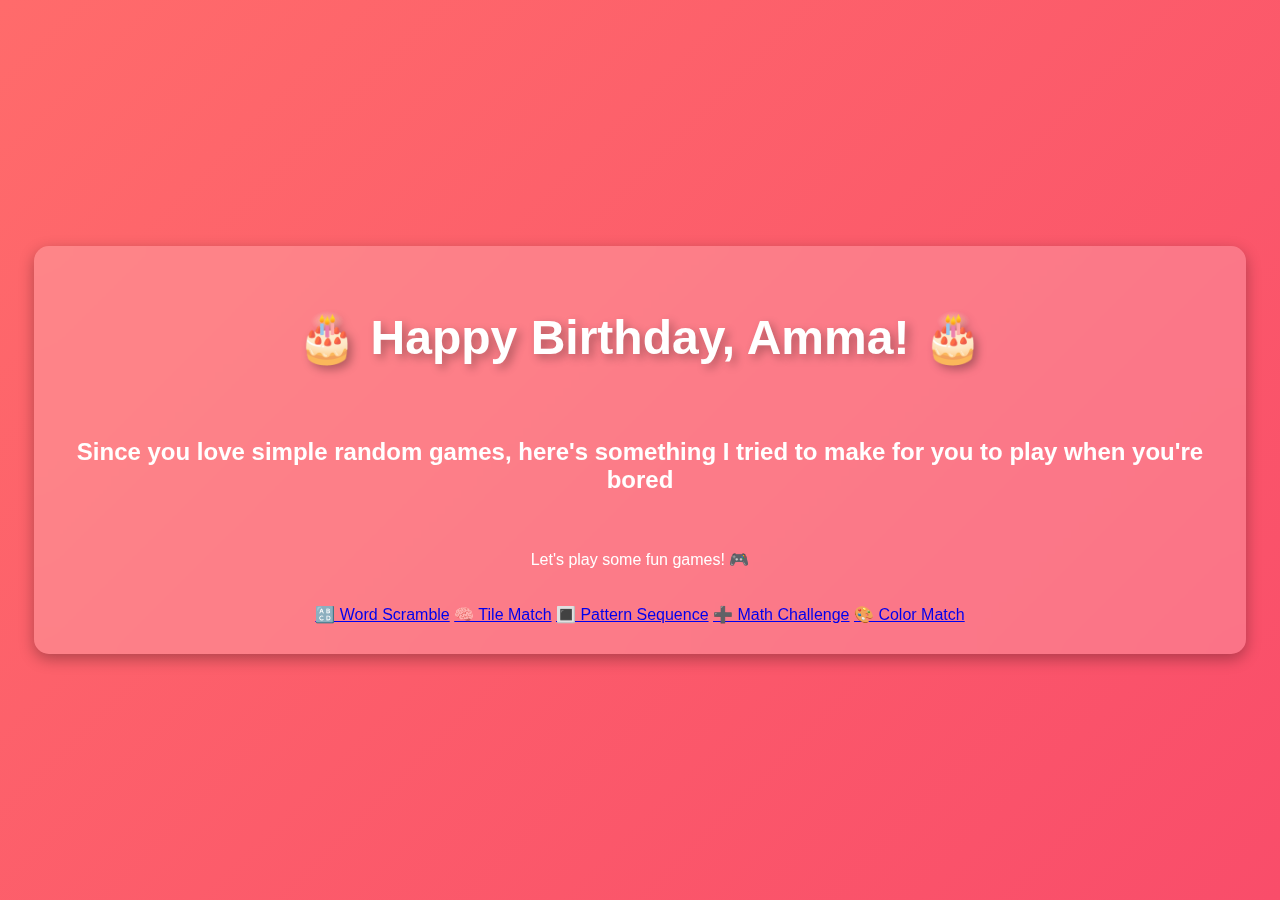
<file: index.html>
<!DOCTYPE html>
<html lang="en">
<head>
    <meta charset="UTF-8">
    <meta name="viewport" content="width=device-width, initial-scale=1.0">
    <title>Happy Birthday! 🎉</title>
    <link rel="stylesheet" href="styles/main.css">
</head>
<body>
    <div class="container">
        <h1>🎂 Happy Birthday, Amma! 🎂</h1>
        <h2>Since you love simple random games, here's something I tried to make for you to play when you're bored </h2>
        <p>Let's play some fun games! 🎮</p>
        <div class="games-list">
            <a href="games/word-scramble.html" class="game-btn">🔠 Word Scramble</a>
            <a href="games/tile-match.html" class="game-btn">🧠 Tile Match</a>
            <a href="games/pattern-sequence.html" class="game-btn">🔳 Pattern Sequence</a>
            <a href="games/math-challenge.html" class="game-btn">➕ Math Challenge</a>
            <a href="games/color-match.html" class="game-btn">🎨 Color Match</a>
        </div>
    </div>
</body>
</html>
</file>
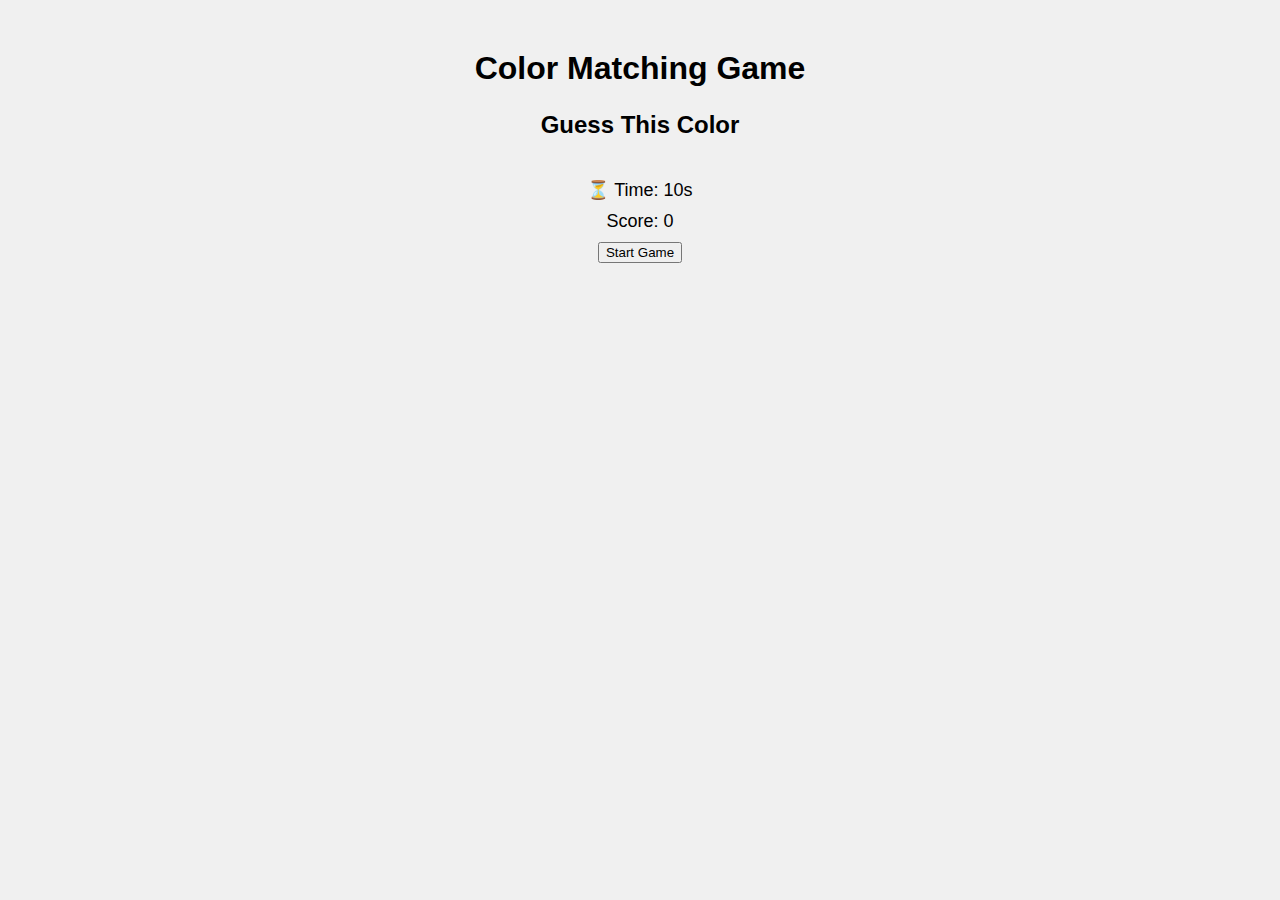
<file: games/color-match.html>
<!DOCTYPE html>
<html lang="en">
<head>
    <meta charset="UTF-8">
    <meta name="viewport" content="width=device-width, initial-scale=1.0">
    <title>Color Match Challenge</title>
    <link rel="stylesheet" href="../styles/color-match.css"> <!-- External CSS -->
</head>
<body>
    <div class="game-container">
        <h1>Color Matching Game</h1>
        <p id="color-name">Guess This Color</p>
        <div id="color-options"></div>
        <p id="timer">⏳ Time: 10s</p>
        <p id="score">Score: 0</p>
        <button id="start-btn">Start Game</button>
    </div>

    <script src="../scripts/color-match.js"></script> <!-- External JavaScript -->
</body>
</html>
</file>
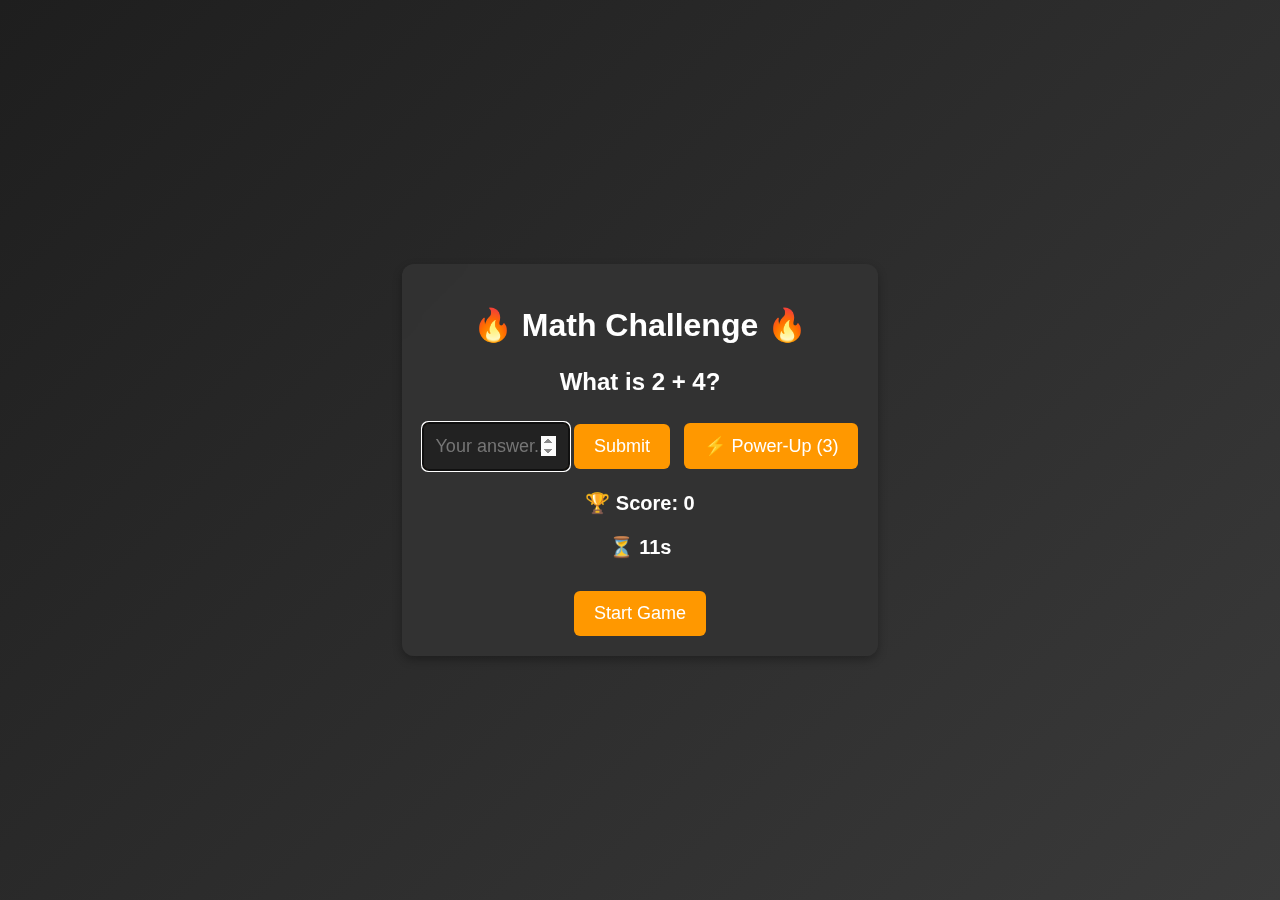
<file: games/math-challenge.html>
<!DOCTYPE html>
<html lang="en">
<head>
    <meta charset="UTF-8">
    <meta name="viewport" content="width=device-width, initial-scale=1.0">
    <title>Math Challenge Game</title>
    <link rel="stylesheet" href="../styles/math-challenge.css"> <!-- Link to external CSS file -->
</head>
<body>
    <div id="game-container">
        <h1>🔥 Math Challenge 🔥</h1>
        <p id="question">Press Start to Begin!</p>
        <input type="number" id="answer" placeholder="Your answer...">
        <button id="submit">Submit</button>
        <button id="power-ups">⚡ Power-Up (3)</button>
        <p id="message"></p>
        <p id="score">🏆 Score: 0</p>
        <p id="timer">⏳ Time: 10s</p>
        <button id="start">Start Game</button>
    </div>

    <script src="../scripts/math-challenge.js"></script> <!-- Link to external JavaScript file -->
</body>
</html>
</file>
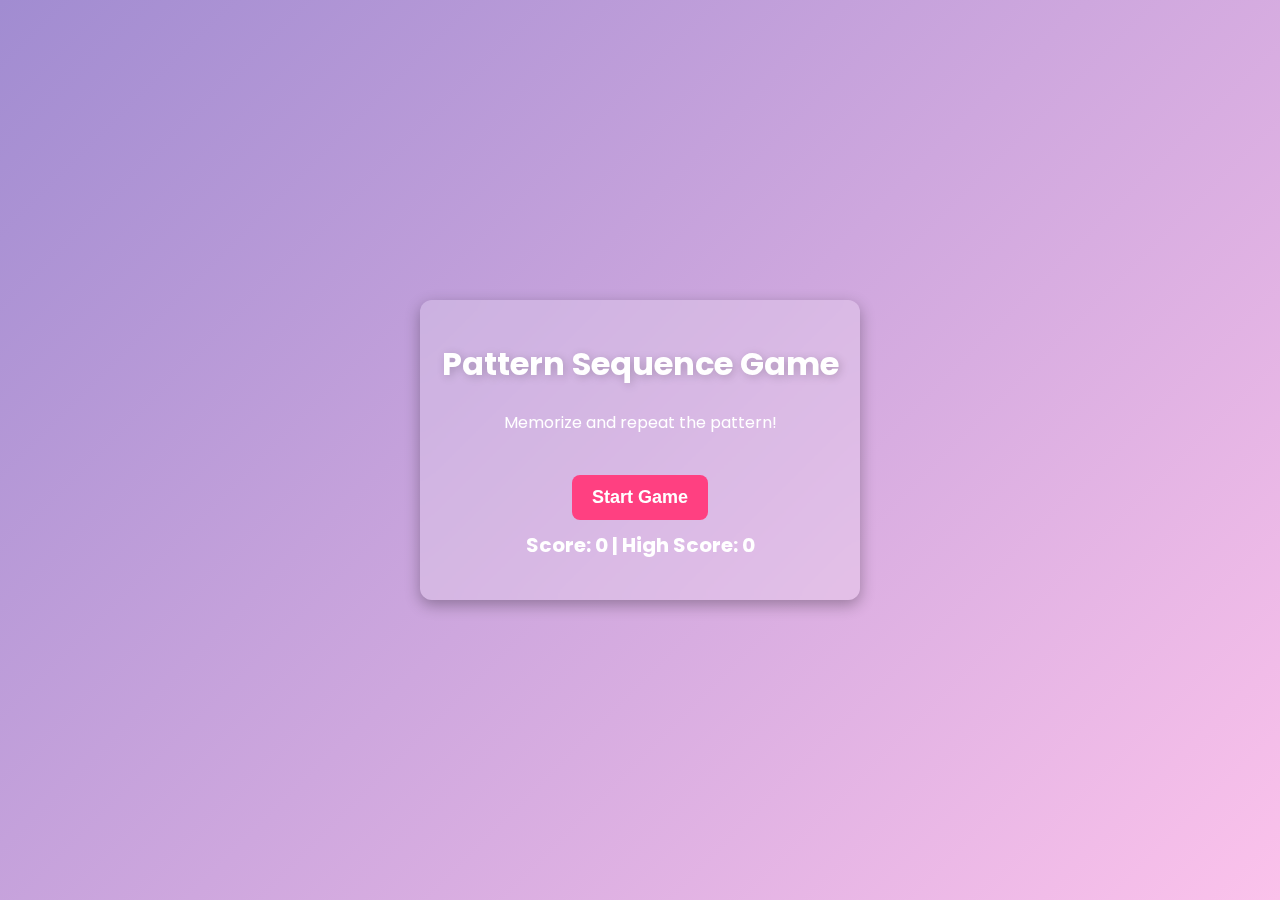
<file: games/pattern-sequence.html>
<!DOCTYPE html>
<html lang="en">
<head>
    <meta charset="UTF-8">
    <meta name="viewport" content="width=device-width, initial-scale=1.0">
    <title>Pattern Sequence game</title>
    <link rel="stylesheet" href="../styles/pattern-sequence.css">
    <script src="../scripts/pattern-sequence.js" defer></script>


</head>
<body>
    <div class="game-container">
        <h1>Pattern Sequence Game</h1>
        <p>Memorize and repeat the pattern!</p>
        <div id="pattern-container" class="pattern-board"></div>
        <p id="message"></p>
        <button id="start">Start Game</button>

        
</body>
</html>
</file>
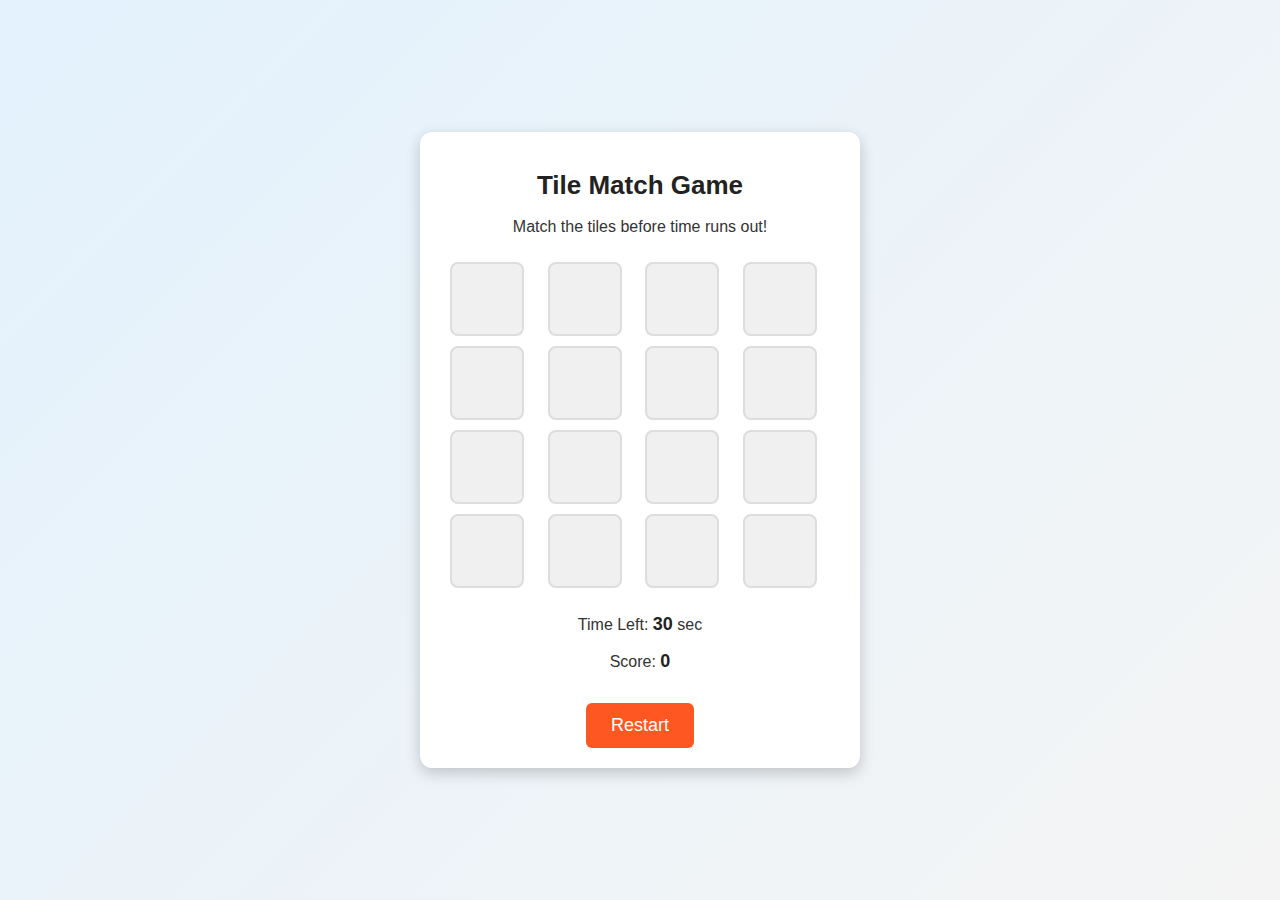
<file: games/tile-match.html>
<!DOCTYPE html>
<html lang="en">
<head>
    <meta charset="UTF-8">
    <meta name="viewport" content="width=device-width, initial-scale=1.0">
    <title>Tile Match Game</title>
    <link rel="stylesheet" href="../styles/tile-match.css">
<script src="../scripts/tile-match.js" defer></script>

    
</head>
<body>
    <div class="game-container">
        <h1>Tile Match Game</h1>
        <p>Match the tiles before time runs out!</p>
        <div id="game-board" class="game-board"></div>
        <p>Time Left: <span id="timer">30</span> sec</p>
        <p>Score: <span id="score">0</span></p>
        <button id="restart">Restart</button>
    </div>
    

</body>
</html>
</file>
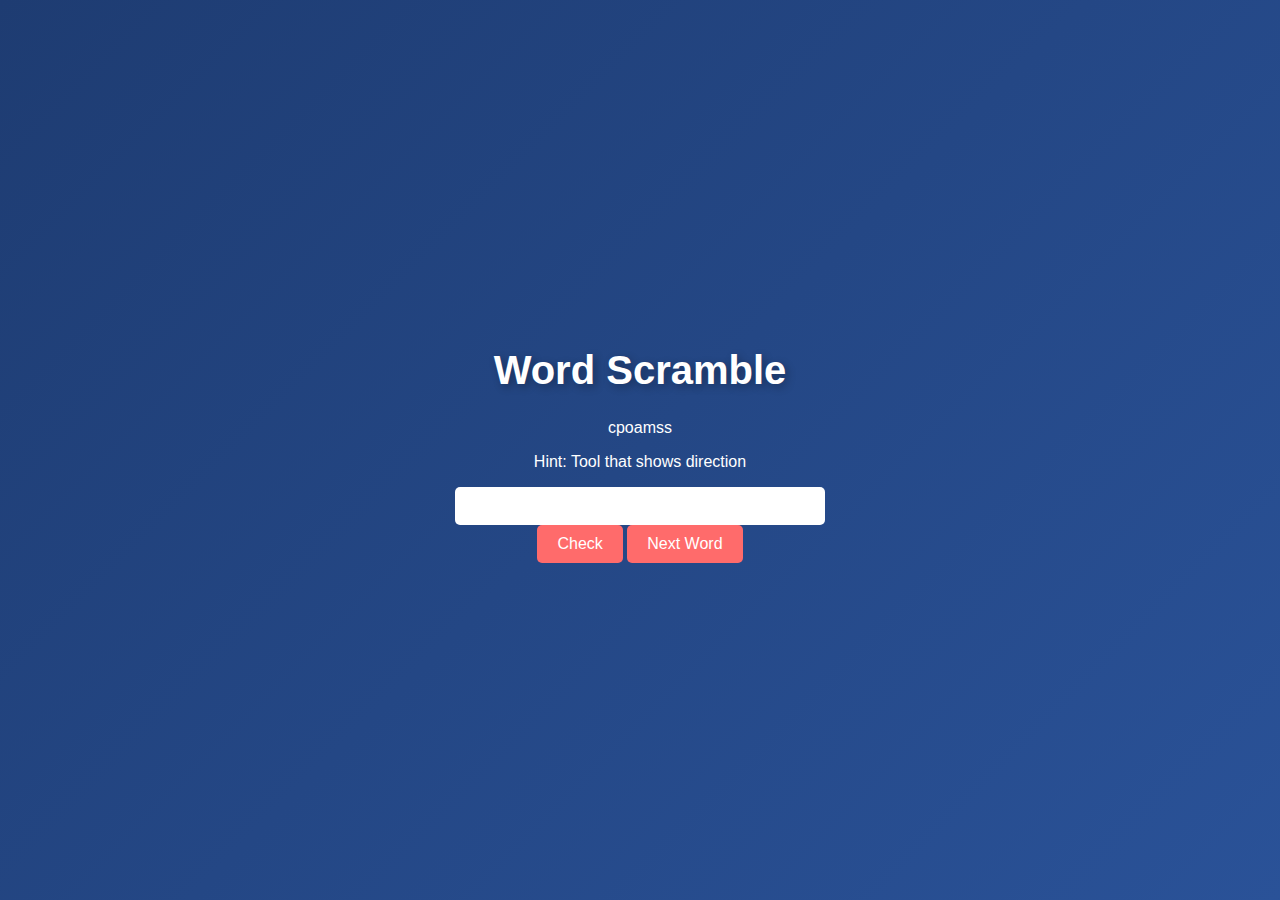
<file: games/word-scramble.html>
<!DOCTYPE html>
<html lang="en">
<head>
    <meta charset="UTF-8">
    <meta name="viewport" content="width=device-width, initial-scale=1.0">
    <title>Word Scramble Game</title>
    <link rel="stylesheet" href="../styles/word-scramble.css">
</head>
<body>
    <div class="game-container">
        <h1>Word Scramble</h1>
        <p id="scrambled-word"></p>
        <p id="hint"></p>
        <input type="text" id="user-input">
        <button id="check-answer">Check</button>
        <button id="next-word">Next Word</button>
        <p id="message"></p>
        
    </div>
    <script src="../scripts/word-scramble.js" defer></script>
</body>
</html>
</file>
<file: styles/main.css>
/* Updated CSS for Main Index Page with Box-Style Game Links - Responsive */

body {
    font-family: 'Poppins', sans-serif;
    background: linear-gradient(135deg, #ff6b6b, #f94d6a);
    margin: 0;
    padding: 0;
    display: flex;
    flex-direction: column;
    align-items: center;
    justify-content: center;
    height: 100vh;
    text-align: center;
    color: white;
}

h1 {
    font-size: 3rem;
    text-shadow: 4px 4px 10px rgba(0, 0, 0, 0.3);
    animation: fadeIn 1s ease-in-out;
}

/* Responsive container */
.container {
    background: rgba(255, 255, 255, 0.2);
    padding: 30px;
    border-radius: 15px;
    box-shadow: 0px 5px 15px rgba(0, 0, 0, 0.3);
    backdrop-filter: blur(10px);
    display: flex;
    flex-direction: column;
    align-items: center;
    gap: 20px;
    max-width: 90%;
}

/* Grid layout for game boxes */
.game-grid {
    display: grid;
    grid-template-columns: repeat(auto-fit, minmax(150px, 1fr));
    gap: 20px;
    padding: 20px;
    max-width: 600px;
}

/* Game box styles */
.game-box {
    background: rgba(255, 255, 255, 0.3);
    padding: 20px;
    border-radius: 10px;
    text-align: center;
    font-size: 1.2rem;
    font-weight: bold;
    cursor: pointer;
    transition: 0.3s;
    box-shadow: 0px 5px 15px rgba(0, 0, 0, 0.3);
}

.game-box:hover {
    background: rgba(255, 255, 255, 0.5);
    transform: scale(1.1);
}

/* Keyframes for fade-in effect */
@keyframes fadeIn {
    from { opacity: 0; }
    to { opacity: 1; }
}

/* Responsive Design - Mobile Friendly */
@media (max-width: 768px) {
    h1 {
        font-size: 2.5rem;
    }

    .container {
        padding: 20px;
        width: 90%;
    }

    .game-grid {
        grid-template-columns: repeat(auto-fit, minmax(120px, 1fr));
        gap: 15px;
    }

    .game-box {
        font-size: 1rem;
        padding: 15px;
    }
}

@media (max-width: 480px) {
    h1 {
        font-size: 2rem;
    }

    .game-grid {
        grid-template-columns: repeat(auto-fit, minmax(100px, 1fr));
        gap: 10px;
    }

    .game-box {
        font-size: 0.9rem;
        padding: 12px;
    }
}
</file>
<file: styles/color-match.css>
body {
    font-family: Arial, sans-serif;
    text-align: center;
    background-color: #f0f0f0;
}
.game-container {
    margin-top: 50px;
}
#color-name {
    font-size: 24px;
    font-weight: bold;
    margin-bottom: 20px;
}
#color-options {
    display: flex;
    justify-content: center;
    gap: 15px;
    margin-bottom: 20px;
}
.color-btn {
    width: 100px;
    height: 100px;
    border: 2px solid black; /* Added for better visibility */
    cursor: pointer;
}
#timer, #score {
    font-size: 18px;
    margin: 10px;
}
</file>
<file: styles/math-challenge.css>
body {
    font-family: Arial, sans-serif;
    text-align: center;
    background: linear-gradient(135deg, #1e1e1e, #3a3a3a);
    color: white;
    margin: 0;
    padding: 0;
    display: flex;
    flex-direction: column;
    align-items: center;
    justify-content: center;
    height: 100vh;
}

#game-container {
    margin-top: 20px;
    background: rgba(51, 51, 51, 0.9);
    padding: 20px;
    border-radius: 12px;
    display: inline-block;
    box-shadow: 0 4px 10px rgba(0, 0, 0, 0.3);
    backdrop-filter: blur(8px);
    min-width: 300px;
}

#question {
    font-size: 24px;
    font-weight: bold;
    margin-bottom: 15px;
}

/* Input Styling */
#answer {
    padding: 12px;
    font-size: 18px;
    width: 120px;
    border: 2px solid #ff9800;
    border-radius: 6px;
    text-align: center;
    background: #222;
    color: white;
}

/* Button Styling */
button {
    background: #ff9800;
    color: white;
    padding: 12px 20px;
    border: none;
    cursor: pointer;
    margin-top: 12px;
    font-size: 18px;
    border-radius: 6px;
    transition: background 0.3s, transform 0.2s;
}

button:hover {
    background: #e68900;
    transform: scale(1.05);
}

#submit {
    margin-right: 10px;
}

#message {
    margin-top: 20px;
    font-size: 20px;
    font-weight: bold;
    color: #ffeb3b;
}

/* Score & Timer */
#score, #timer {
    font-size: 20px;
    font-weight: bold;
    margin-top: 15px;
}

/* Responsive Design */
@media (max-width: 500px) {
    #game-container {
        width: 90%;
        padding: 15px;
    }
    
    #answer {
        width: 100px;
    }

    button {
        font-size: 16px;
        padding: 10px 15px;
    }

    #question {
        font-size: 22px;
    }

    #message {
        font-size: 18px;
    }
}
</file>
<file: styles/pattern-sequence.css>
@import url('https://fonts.googleapis.com/css2?family=Poppins:wght@300;400;600&display=swap');

body {
    font-family: 'Poppins', sans-serif;
    background: linear-gradient(135deg, #a18cd1, #fbc2eb);
    text-align: center;
    color: #fff;
    margin: 0;
    padding: 0;
    display: flex;
    flex-direction: column;
    align-items: center;
    justify-content: center;
    height: 100vh;
}

h1 {
    font-size: 2rem;
    margin-top: 20px;
    text-shadow: 2px 2px 10px rgba(0, 0, 0, 0.2);
}

/* Game Container with Frosted Glass Effect */
.game-container {
    width: 90%;
    max-width: 400px;
    background: rgba(255, 255, 255, 0.2);
    border-radius: 12px;
    padding: 20px;
    margin: 20px auto;
    box-shadow: 0 5px 15px rgba(0, 0, 0, 0.3);
    backdrop-filter: blur(10px);
}

/* Grid Layout for Game Board */
#pattern-board {
    display: grid;
    grid-template-columns: repeat(3, minmax(60px, 80px));
    gap: 15px;
    justify-content: center;
    margin-top: 20px;
}

/* Game Tiles */
.tile {
    width: 80px;
    height: 80px;
    background: #ffeb3b;
    border: 2px solid #fff;
    border-radius: 8px;
    font-size: 24px;
    font-weight: bold;
    color: #333;
    display: flex;
    align-items: center;
    justify-content: center;
    cursor: pointer;
    transition: transform 0.2s ease, background 0.3s ease, box-shadow 0.3s;
}

.tile:hover {
    transform: scale(1.1);
    box-shadow: 0 4px 8px rgba(0, 0, 0, 0.2);
}

.tile.active {
    background: #ff9800;
    transform: scale(1.15);
}

.tile.clicked {
    background: #4caf50;
    color: #fff;
}

/* Pattern Tiles */
.pattern-tile {
    width: 80px;
    height: 80px;
    margin: 10px;
    display: inline-block;
    border: 3px solid #000;
    cursor: pointer;
    transition: transform 0.1s;
}

/* Colored Tiles */
.tile-1 { background-color: red; }
.tile-2 { background-color: blue; }
.tile-3 { background-color: green; }
.tile-4 { background-color: yellow; }

/* Highlight Animation */
.highlight {
    transform: scale(1.1);
    opacity: 0.7;
    transition: opacity 0.5s, transform 0.2s;
}

/* Score & Message */
#score, #message {
    font-size: 20px;
    font-weight: bold;
    margin-top: 10px;
}

/* Button Styling */
button {
    background: #ff4081;
    color: #fff;
    border: none;
    padding: 12px 20px;
    font-size: 18px;
    font-weight: bold;
    border-radius: 8px;
    cursor: pointer;
    margin-top: 20px;
    transition: background 0.3s, transform 0.2s;
}

button:hover {
    background: #d81b60;
    transform: scale(1.05);
}

/* Mobile Responsiveness */
@media (max-width: 500px) {
    h1 {
        font-size: 1.8rem;
    }
    
    .game-container {
        padding: 15px;
    }

    #pattern-board {
        grid-template-columns: repeat(2, minmax(50px, 70px));
        gap: 10px;
    }

    .tile {
        width: 70px;
        height: 70px;
        font-size: 20px;
    }

    .pattern-tile {
        width: 70px;
        height: 70px;
    }

    button {
        font-size: 16px;
        padding: 10px 18px;
    }
}
</file>
<file: styles/tile-match.css>
body {
    font-family: Arial, sans-serif;
    text-align: center;
    background: linear-gradient(135deg, #e3f2fd, #f4f4f4);
    color: #333;
    margin: 0;
    padding: 0;
    display: flex;
    flex-direction: column;
    align-items: center;
    justify-content: center;
    height: 100vh;
}

.game-container {
    max-width: 400px;
    width: 90%;
    padding: 20px;
    background: white;
    box-shadow: 0 5px 15px rgba(0, 0, 0, 0.2);
    border-radius: 12px;
    transition: transform 0.2s ease-in-out;
}

.game-container:hover {
    transform: scale(1.02);
}

h1 {
    font-size: 26px;
    color: #222;
    font-weight: bold;
}

#game-board {
    display: grid;
    grid-template-columns: repeat(4, 1fr); /* 4x4 grid */
    gap: 10px;
    margin-top: 15px;
    padding: 10px;
    justify-content: center;
}

.tile {
    width: 70px;
    height: 70px;
    background: #f0f0f0;
    border: 2px solid #ddd;
    border-radius: 8px;
    font-size: 24px;
    font-weight: bold;
    text-align: center;
    line-height: 70px;
    cursor: pointer;
    transition: background 0.3s, transform 0.2s;
}

.tile:hover {
    background: #ddd;
    transform: scale(1.1);
}

.matched {
    background: #28a745;
    color: white;
}

#timer, #score {
    font-size: 18px;
    font-weight: bold;
    margin-top: 12px;
    color: #222;
}

#restart {
    margin-top: 15px;
    padding: 12px 25px;
    font-size: 18px;
    background: #ff5722;
    color: white;
    border: none;
    border-radius: 6px;
    cursor: pointer;
    transition: background 0.3s, transform 0.2s;
}

#restart:hover {
    background: #e64a19;
    transform: scale(1.05);
}

/* 📱 Mobile Optimization */
@media (max-width: 480px) {
    .game-container {
        width: 95%;
        padding: 15px;
    }

    #game-board {
        grid-template-columns: repeat(3, 1fr); /* Smaller grid for mobile */
        gap: 8px;
    }

    .tile {
        width: 60px;
        height: 60px;
        line-height: 60px;
        font-size: 20px;
    }

    h1 {
        font-size: 22px;
    }

    #timer, #score {
        font-size: 16px;
    }
}
</file>
<file: styles/word-scramble.css>
/* Updated CSS for Word Scramble with Improved UI - Responsive */

body {
    font-family: 'Poppins', sans-serif;
    background: linear-gradient(135deg, #1e3c72, #2a5298);
    margin: 0;
    padding: 0;
    display: flex;
    flex-direction: column;
    align-items: center;
    justify-content: center;
    height: 100vh;
    text-align: center;
    color: white;
}

/* Responsive Container */
.container {
    background: rgba(255, 255, 255, 0.2);
    padding: 30px;
    border-radius: 15px;
    box-shadow: 0px 5px 15px rgba(0, 0, 0, 0.3);
    backdrop-filter: blur(10px);
    display: flex;
    flex-direction: column;
    align-items: center;
    gap: 20px;
    max-width: 90%;
    width: 400px;
}

h1 {
    font-size: 2.5rem;
    text-shadow: 3px 3px 8px rgba(0, 0, 0, 0.3);
}

/* Scrambled Word Display */
.scrambled-word {
    font-size: 2rem;
    font-weight: bold;
    background: rgba(255, 255, 255, 0.3);
    padding: 10px 20px;
    border-radius: 10px;
}

/* Hint Styling */
.hint {
    font-size: 1rem;
    color: #ffdf6c;
    background: rgba(0, 0, 0, 0.4);
    padding: 5px 10px;
    border-radius: 5px;
    margin-top: 10px;
}

/* Input Field */
input {
    padding: 10px;
    border: none;
    border-radius: 5px;
    font-size: 1rem;
    text-align: center;
    width: 80%;
}

/* Buttons */
button {
    background: #ff6b6b;
    color: white;
    padding: 10px 20px;
    border: none;
    border-radius: 5px;
    font-size: 1rem;
    cursor: pointer;
    transition: 0.3s;
}

button:hover {
    background: #f94d6a;
    transform: scale(1.1);
}

/* Next Word Button */
.next-word {
    margin-top: 10px;
    background: #4caf50;
}

.next-word:hover {
    background: #388e3c;
}

/* Responsive Design */
@media (max-width: 768px) {
    h1 {
        font-size: 2rem;
    }

    .container {
        padding: 20px;
        width: 90%;
    }

    .scrambled-word {
        font-size: 1.5rem;
    }

    input {
        font-size: 0.9rem;
        width: 90%;
    }

    button {
        font-size: 0.9rem;
        padding: 8px 16px;
    }
}

@media (max-width: 480px) {
    h1 {
        font-size: 1.8rem;
    }

    .container {
        padding: 15px;
        width: 95%;
    }

    .scrambled-word {
        font-size: 1.3rem;
        padding: 8px 15px;
    }

    .hint {
        font-size: 0.9rem;
        padding: 4px 8px;
    }

    input {
        font-size: 0.85rem;
        padding: 8px;
    }

    button {
        font-size: 0.85rem;
        padding: 6px 14px;
    }
}
</file>
